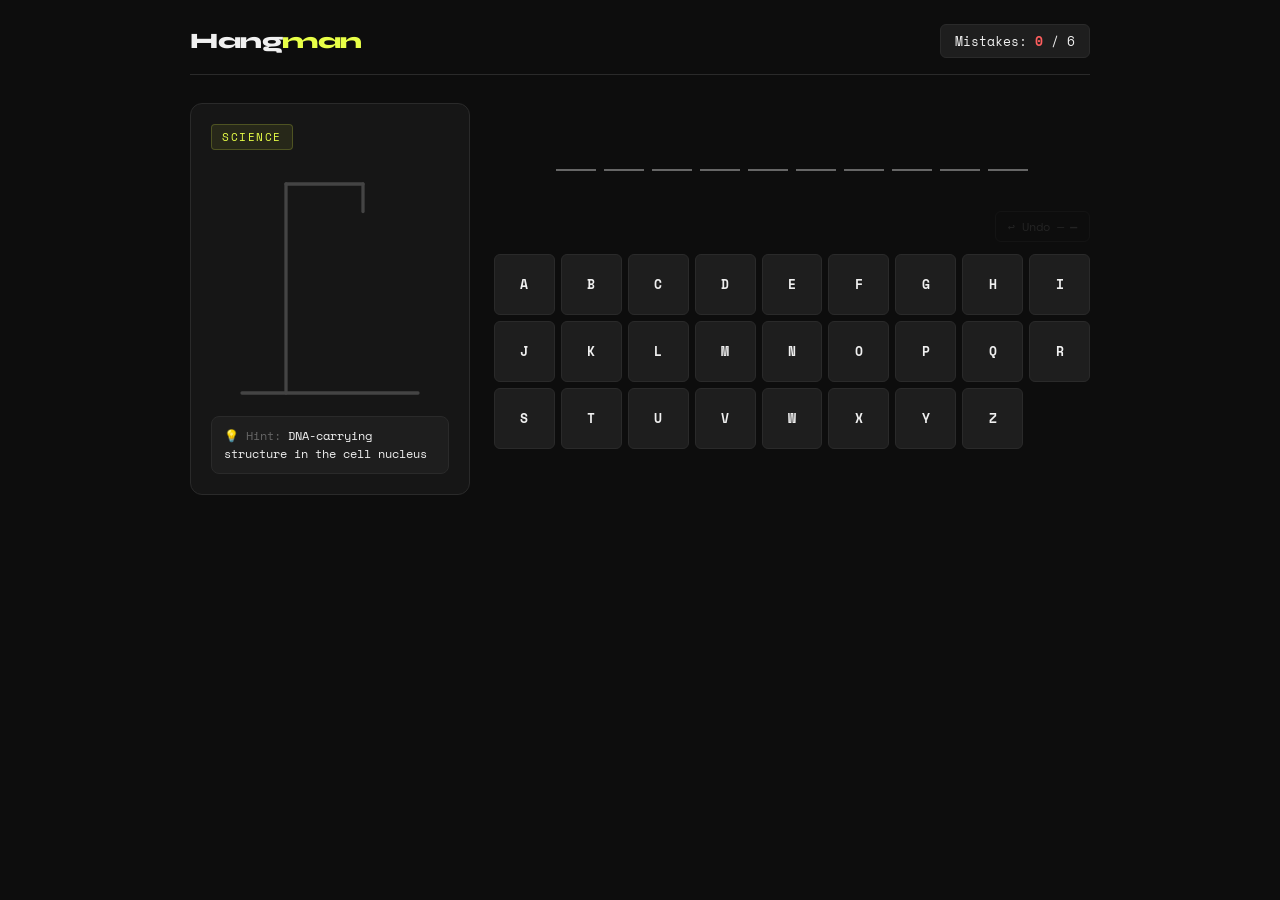
<file: index.html>
<!DOCTYPE html>
<html lang="en">
<head>
  <meta charset="UTF-8">
  <meta name="viewport" content="width=device-width, initial-scale=1.0">
  <title>Hangman</title>
  <link href="https://fonts.googleapis.com/css2?family=Syne:wght@400;700;800&family=Space+Mono:wght@400;700&display=swap" rel="stylesheet">
  <link rel="stylesheet" href="style.css">
</head>
<body>

<header>
  <div class="logo">Hang<span>man</span></div>
  <div class="mistake-badge">Mistakes: <span class="count" id="mistake-count">0</span> / 6</div>
</header>

<div class="game-wrap">

  <!-- Left: Gallows -->
  <div class="gallows-panel">
    <div class="category-tag" id="category-tag">Science</div>

    <svg id="hangman-svg" viewBox="0 0 200 220" fill="none" xmlns="http://www.w3.org/2000/svg">
      <!-- Gallows structure (always visible) -->
      <line x1="20" y1="210" x2="180" y2="210" stroke="#444" stroke-width="3" stroke-linecap="round"/>
      <line x1="60" y1="210" x2="60" y2="20" stroke="#444" stroke-width="3" stroke-linecap="round"/>
      <line x1="60" y1="20" x2="130" y2="20" stroke="#444" stroke-width="3" stroke-linecap="round"/>
      <line x1="130" y1="20" x2="130" y2="45" stroke="#444" stroke-width="3" stroke-linecap="round"/>
      <!-- Hangman parts (hidden by default) -->
      <circle id="h-head" cx="130" cy="58" r="13" stroke="#e8ff47" stroke-width="2.5" display="none"/>
      <line id="h-body" x1="130" y1="71" x2="130" y2="120" stroke="#e8ff47" stroke-width="2.5" stroke-linecap="round" display="none"/>
      <line id="h-arm-l" x1="130" y1="85" x2="110" y2="105" stroke="#e8ff47" stroke-width="2.5" stroke-linecap="round" display="none"/>
      <line id="h-arm-r" x1="130" y1="85" x2="150" y2="105" stroke="#e8ff47" stroke-width="2.5" stroke-linecap="round" display="none"/>
      <line id="h-leg-l" x1="130" y1="120" x2="110" y2="148" stroke="#e8ff47" stroke-width="2.5" stroke-linecap="round" display="none"/>
      <line id="h-leg-r" x1="130" y1="120" x2="150" y2="148" stroke="#e8ff47" stroke-width="2.5" stroke-linecap="round" display="none"/>
    </svg>

    <div class="hint-box">💡 Hint: <span id="hint-text">—</span></div>
  </div>

  <!-- Right panel -->
  <div class="right-panel">
    <div class="word-display" id="word-display"></div>
    <div class="undo-row">
      <button class="btn-undo" id="btn-undo" onclick="undoLastGuess()" disabled>
        ↩ Undo — <span class="undo-letter" id="undo-label">—</span>
      </button>
    </div>
    <div class="keyboard" id="keyboard"></div>
  </div>

</div>

<!-- Win/Lose Modal -->
<div class="modal-overlay" id="modal">
  <div class="modal">
    <div class="modal-icon" id="modal-icon"></div>
    <div class="modal-title" id="modal-title"></div>
    <div class="modal-msg" id="modal-msg"></div>
    <div class="modal-word" id="modal-word"></div>
    <button class="btn-next" onclick="nextWord()">Next Word →</button>
  </div>
</div>

<script src="script.js"></script>
</body>
</html>
</file>
<file: style.css>
*, *::before, *::after { box-sizing: border-box; margin: 0; padding: 0; }

:root {
  --bg: #0d0d0d;
  --surface: #161616;
  --surface2: #1e1e1e;
  --border: #2a2a2a;
  --accent: #e8ff47;
  --accent2: #ff5e5e;
  --text: #f0f0f0;
  --muted: #666;
  --correct: #4cff91;
  --wrong: #ff5e5e;
  --font-head: 'Syne', sans-serif;
  --font-mono: 'Space Mono', monospace;
}

body {
  background: var(--bg);
  color: var(--text);
  font-family: var(--font-head);
  min-height: 100vh;
  display: flex;
  flex-direction: column;
  align-items: center;
  padding: 24px 16px 40px;
}

header {
  width: 100%;
  max-width: 900px;
  display: flex;
  justify-content: space-between;
  align-items: center;
  margin-bottom: 28px;
  padding-bottom: 16px;
  border-bottom: 1px solid var(--border);
}

.logo {
  font-size: 22px;
  font-weight: 800;
  letter-spacing: -0.5px;
}

.logo span { color: var(--accent); }

.mistake-badge {
  font-family: var(--font-mono);
  font-size: 13px;
  background: var(--surface2);
  border: 1px solid var(--border);
  border-radius: 6px;
  padding: 6px 14px;
}

.mistake-badge .count { color: var(--accent2); font-weight: 700; }

.game-wrap {
  width: 100%;
  max-width: 900px;
  display: grid;
  grid-template-columns: 280px 1fr;
  gap: 24px;
  align-items: start;
}

/* Gallows panel */
.gallows-panel {
  background: var(--surface);
  border: 1px solid var(--border);
  border-radius: 12px;
  padding: 20px;
  display: flex;
  flex-direction: column;
  align-items: center;
  gap: 12px;
}

.category-tag {
  font-size: 11px;
  font-family: var(--font-mono);
  text-transform: uppercase;
  letter-spacing: 1.5px;
  color: var(--accent);
  background: rgba(232,255,71,0.08);
  border: 1px solid rgba(232,255,71,0.2);
  padding: 4px 10px;
  border-radius: 4px;
  align-self: flex-start;
}

#hangman-svg { width: 100%; max-width: 220px; }

.hint-box {
  width: 100%;
  background: var(--surface2);
  border: 1px solid var(--border);
  border-radius: 8px;
  padding: 10px 12px;
  font-size: 12px;
  color: var(--muted);
  font-family: var(--font-mono);
  line-height: 1.5;
}

.hint-box span { color: var(--text); }

/* Right panel */
.right-panel { display: flex; flex-direction: column; gap: 20px; }

/* Word display */
.word-display {
  display: flex;
  flex-wrap: wrap;
  gap: 8px;
  justify-content: center;
  padding: 20px 0;
}

.letter-box {
  width: 40px;
  height: 48px;
  display: flex;
  align-items: center;
  justify-content: center;
  border-bottom: 2px solid var(--muted);
  font-size: 26px;
  font-weight: 700;
  font-family: var(--font-mono);
  color: var(--accent);
  transition: all 0.2s;
  position: relative;
}

.letter-box.reveal {
  animation: pop 0.3s cubic-bezier(0.34, 1.56, 0.64, 1);
}

@keyframes pop {
  0% { transform: scale(0.5); opacity: 0; }
  100% { transform: scale(1); opacity: 1; }
}

/* Keyboard */
.keyboard {
  display: grid;
  grid-template-columns: repeat(9, 1fr);
  gap: 6px;
}

.key {
  aspect-ratio: 1;
  background: var(--surface2);
  border: 1px solid var(--border);
  border-radius: 6px;
  font-family: var(--font-mono);
  font-size: 13px;
  color: var(--text);
  cursor: pointer;
  transition: all 0.15s;
  display: flex;
  align-items: center;
  justify-content: center;
  font-weight: 700;
}

.key:hover:not(:disabled) {
  background: var(--surface);
  border-color: var(--accent);
  color: var(--accent);
  transform: translateY(-1px);
}

.key:disabled { cursor: not-allowed; }
.key.correct { background: rgba(76,255,145,0.1); border-color: var(--correct); color: var(--correct); }
.key.wrong { background: rgba(255,94,94,0.08); border-color: #333; color: #444; }

/* Modal overlay */
.modal-overlay {
  display: none;
  position: fixed;
  inset: 0;
  background: rgba(0,0,0,0.85);
  z-index: 100;
  align-items: center;
  justify-content: center;
  backdrop-filter: blur(4px);
}

.modal-overlay.show { display: flex; }

.modal {
  background: var(--surface);
  border: 1px solid var(--border);
  border-radius: 16px;
  padding: 40px 36px;
  max-width: 380px;
  width: 90%;
  text-align: center;
  animation: slideUp 0.35s cubic-bezier(0.34, 1.56, 0.64, 1);
}

@keyframes slideUp {
  from { transform: translateY(40px); opacity: 0; }
  to { transform: translateY(0); opacity: 1; }
}

.modal-icon { font-size: 56px; margin-bottom: 16px; }
.modal-title { font-size: 28px; font-weight: 800; margin-bottom: 8px; }
.modal-title.win { color: var(--correct); }
.modal-title.lose { color: var(--accent2); }
.modal-msg { font-size: 14px; color: var(--muted); font-family: var(--font-mono); margin-bottom: 8px; line-height: 1.6; }
.modal-word { font-size: 20px; font-family: var(--font-mono); font-weight: 700; color: var(--accent); margin-bottom: 28px; letter-spacing: 4px; }

.btn-next {
  background: var(--accent);
  color: #0d0d0d;
  border: none;
  border-radius: 8px;
  padding: 14px 36px;
  font-family: var(--font-head);
  font-size: 15px;
  font-weight: 800;
  cursor: pointer;
  letter-spacing: 0.5px;
  transition: all 0.15s;
}

.btn-next:hover { transform: scale(1.03); }

.undo-row {
  display: flex;
  justify-content: flex-end;
  margin-bottom: -8px;
}

.btn-undo {
  background: transparent;
  border: 1px solid var(--border);
  border-radius: 6px;
  color: var(--muted);
  font-family: var(--font-mono);
  font-size: 12px;
  padding: 6px 12px;
  cursor: pointer;
  display: flex;
  align-items: center;
  gap: 6px;
  transition: all 0.15s;
}

.btn-undo:hover:not(:disabled) {
  border-color: var(--accent2);
  color: var(--accent2);
}

.btn-undo:disabled {
  opacity: 0.25;
  cursor: not-allowed;
}

.btn-undo .undo-letter {
  font-weight: 700;
  color: var(--accent2);
}

.btn-undo:disabled .undo-letter { color: inherit; }

@media (max-width: 640px) {
  .game-wrap { grid-template-columns: 1fr; }
  .gallows-panel { flex-direction: row; flex-wrap: wrap; }
  #hangman-svg { max-width: 140px; }
  .keyboard { grid-template-columns: repeat(9, 1fr); gap: 4px; }
  .key { font-size: 11px; }
  .letter-box { width: 34px; height: 42px; font-size: 22px; }
}
</file>
